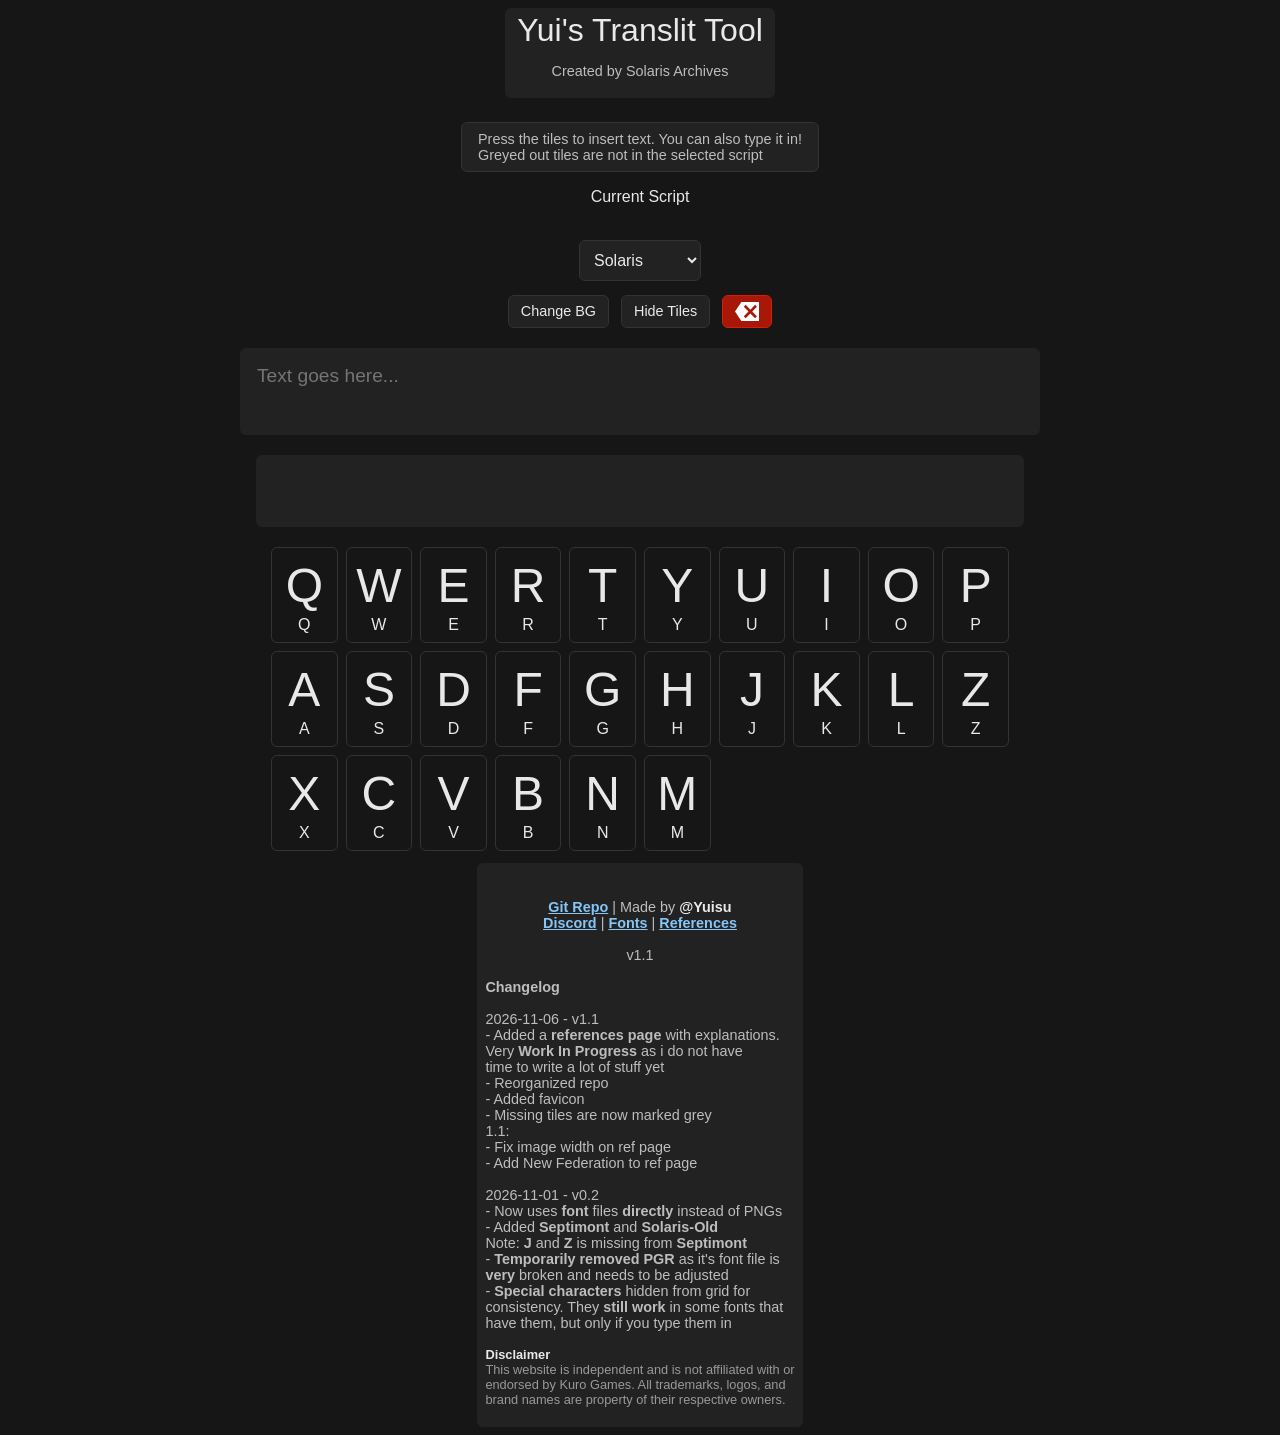
<file: index.html>
<!DOCTYPE html>
<html lang="en">
<head>
<meta charset="UTF-8">
<meta name="viewport" content="width=device-width, initial-scale=1.0">

<!-- Embed Metadata -->
<meta property="og:title" content="Translit Tool">
<meta property="og:description" content="Script translit tool for Wuthering Waves">
<meta property="og:url" content="https://qubit69.github.io/ww-transliterator/">
<meta property="og:type" content="website">
<meta property="og:site_name" content="Translit tool">
<meta property="og:image" content="https://qubit69.github.io/ww-transliterator/assets/images/embed.png">
<meta property="og:image:type" content="image/png">
<meta property="og:image:width" content="1200">
<meta property="og:image:height" content="630">
<meta property="twitter:card" content="summary_large_image">

    <title>Translit Tool</title>
    <link rel="icon" href="assets/images/favicon.ico" type="image/x-icon">
    <link rel="stylesheet" href="assets/css/style.css">
    <script src="assets/js/app.js" defer></script>
</head>
<body>
    <!-- Header -->
    <div id="header-placeholder"></div>

    <div class="controls">
    <div class="banner-box">Press the tiles to insert text. You can also type it in!<br>
    Greyed out tiles are not in the selected script</div>
        <label for="script-select">Current Script</label>
        <br>
        <select id="script-select" class="selector" title="Adjust current script">
        </select>
        <div class="btn-container">
            <button type="button" id="toggle-bg-btn" class="btn">Change BG</button>
            <button type="button" id="toggle-grid-btn" class="btn">Hide Tiles</button>
            <button type="button" id="backspace-btn" class="btn btn-danger" title="Delete Tile">
            <img src="assets/images/del.svg" class="btn-icon" alt=""></button>
        </div>
    </div>

    <textarea id="output-area" class="textinput" placeholder="Text goes here..."></textarea>
    <div id="output-grid" class="output-grid"></div>
    <div id="tile-grid" class="tile-grid"></div>

    <!-- Footer -->
    <div id="footer-placeholder"></div>
</body>
</html>
</file>
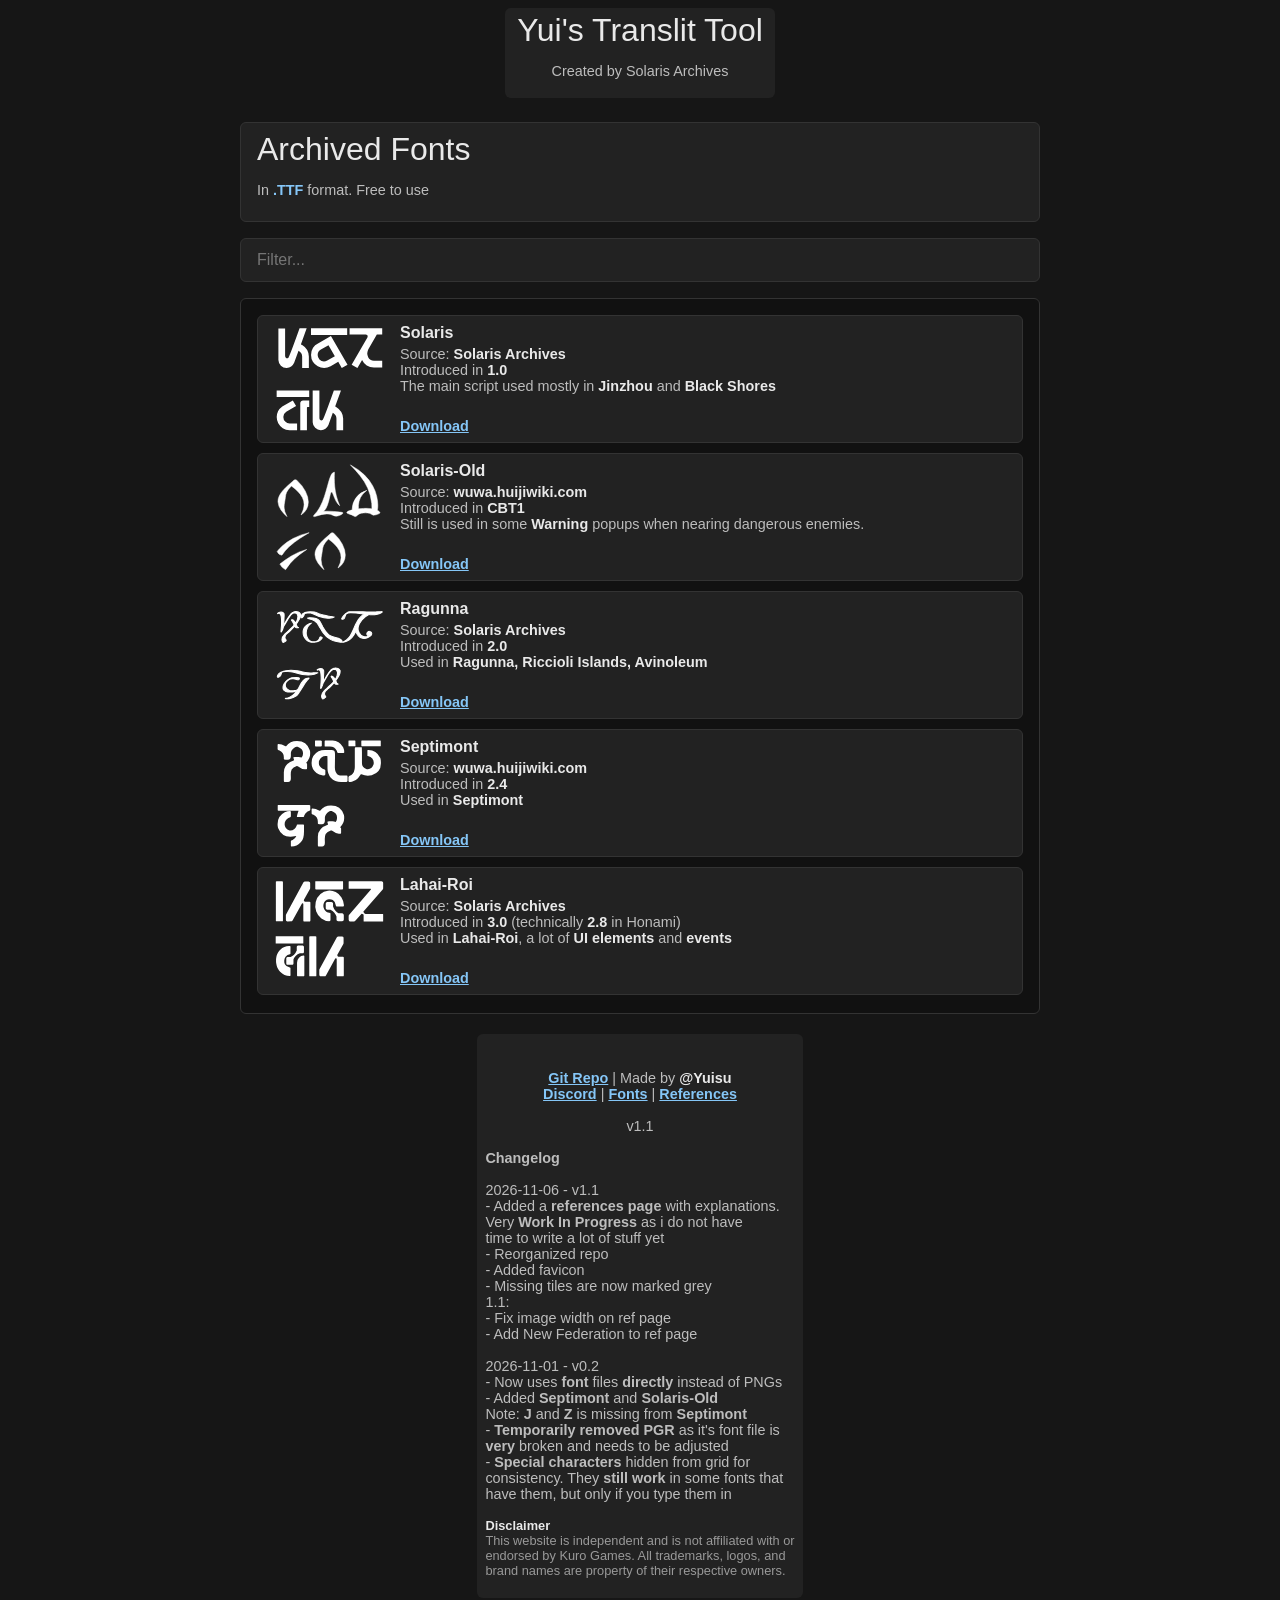
<file: fonts/index.html>
<!DOCTYPE html>
<html lang="en">
<head>
<meta charset="UTF-8">
<meta name="viewport" content="width=device-width, initial-scale=1.0">

<!-- Embed Metadata -->
<meta property="og:title" content="Translit Tool - Archived Fonts">
<meta property="og:description" content="Browse and download fonts">
<meta property="og:url" content="https://qubit69.github.io/ww-transliterator/fonts/">
<meta property="og:type" content="website">
<meta property="og:site_name" content="Translit tool">
<meta property="og:image" content="https://qubit69.github.io/ww-transliterator/assets/images/embed.png">
<meta property="og:image:type" content="image/png">
<meta property="og:image:width" content="1200">
<meta property="og:image:height" content="630">
<meta property="twitter:card" content="summary_large_image">

    <title>Translit Tool - Archived Fonts</title>
    <link rel="icon" href="../assets/images/favicon.ico" type="image/x-icon">
    <link rel="stylesheet" href="../assets/css/style.css">
    <script src="../assets/js/app.js" defer></script>
    <script src="../assets/js/fonts.js" defer></script>
</head>
<body>
    <!-- Header -->
    <div id="header-placeholder"></div>

    <!-- Content -->
        <div class="banner-box">
            <div class="header-title">Archived Fonts</div>
            <p>In <a>.TTF</a> format. Free to use</p>
        </div>
        <div class="banner-box" id="font-container">Loading...</div>

    <!-- Footer -->
    <div id="footer-placeholder"></div>
</body>
</html>
</file>
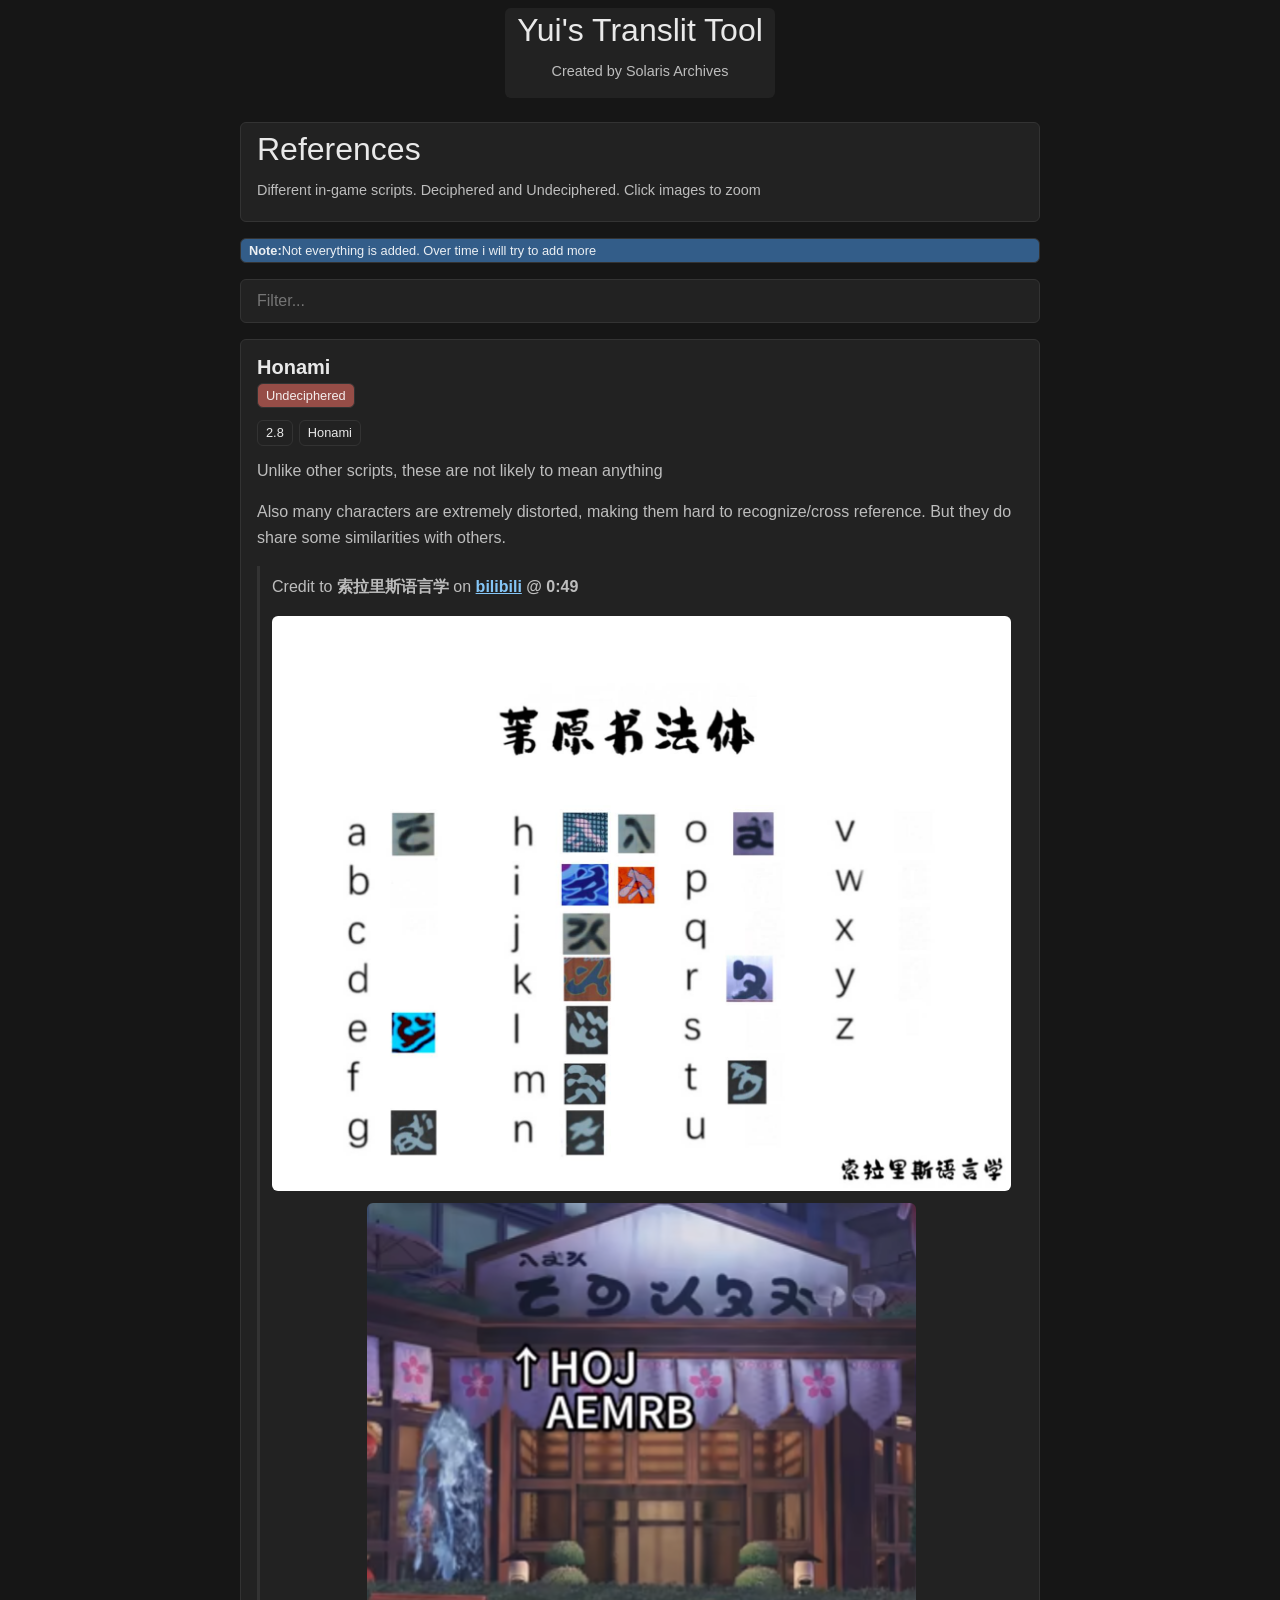
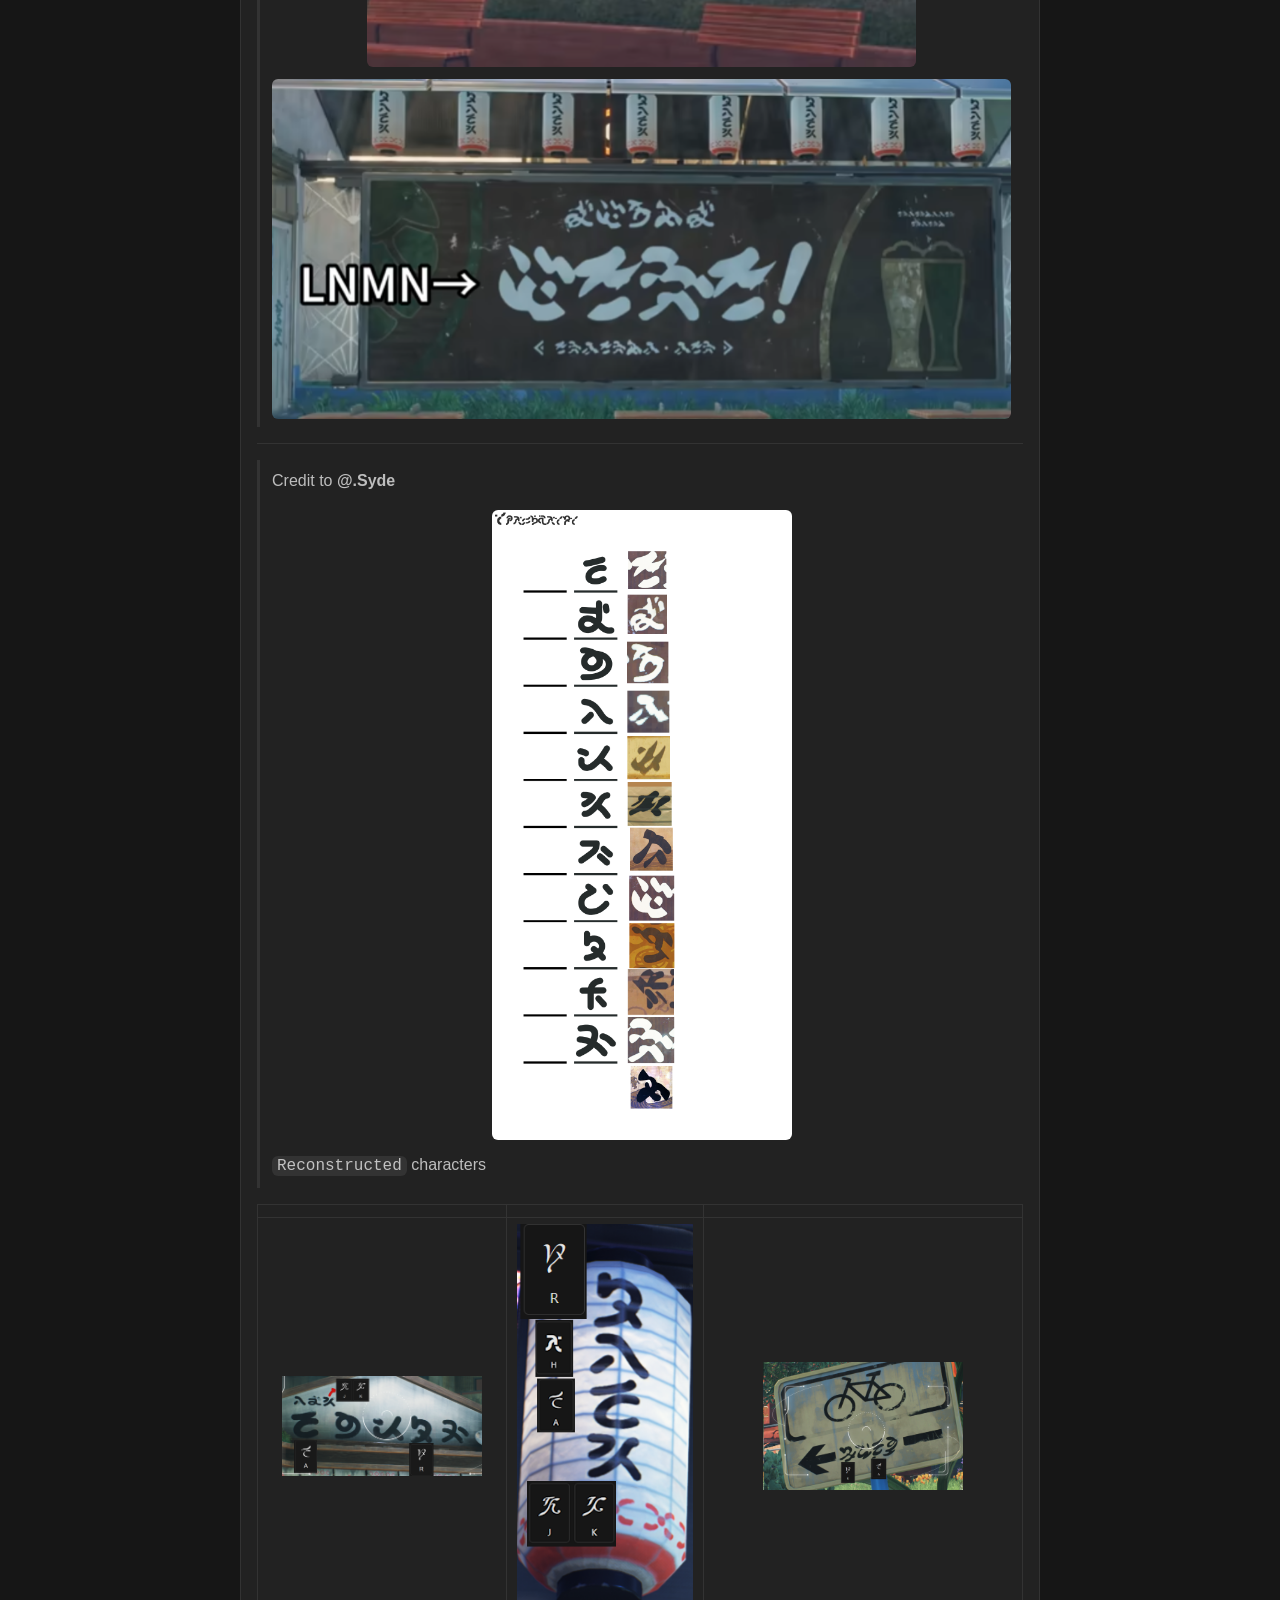
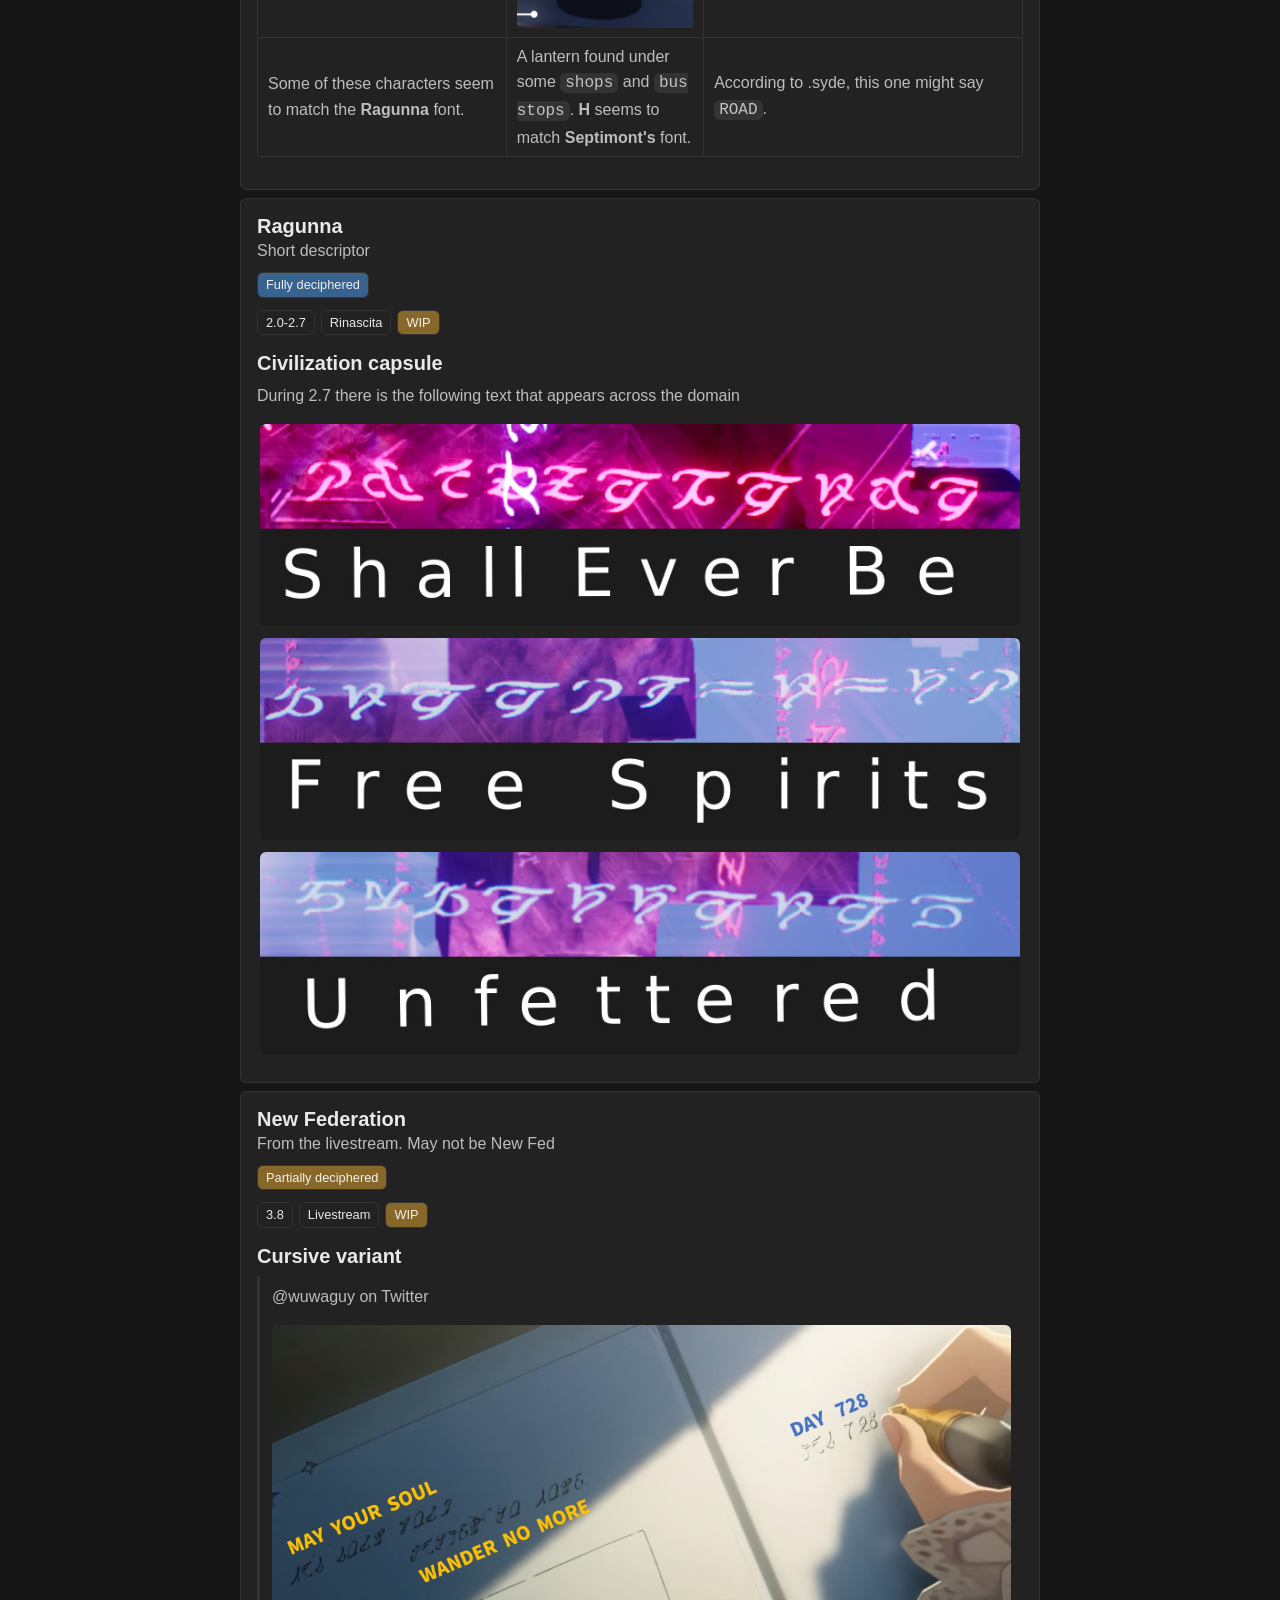
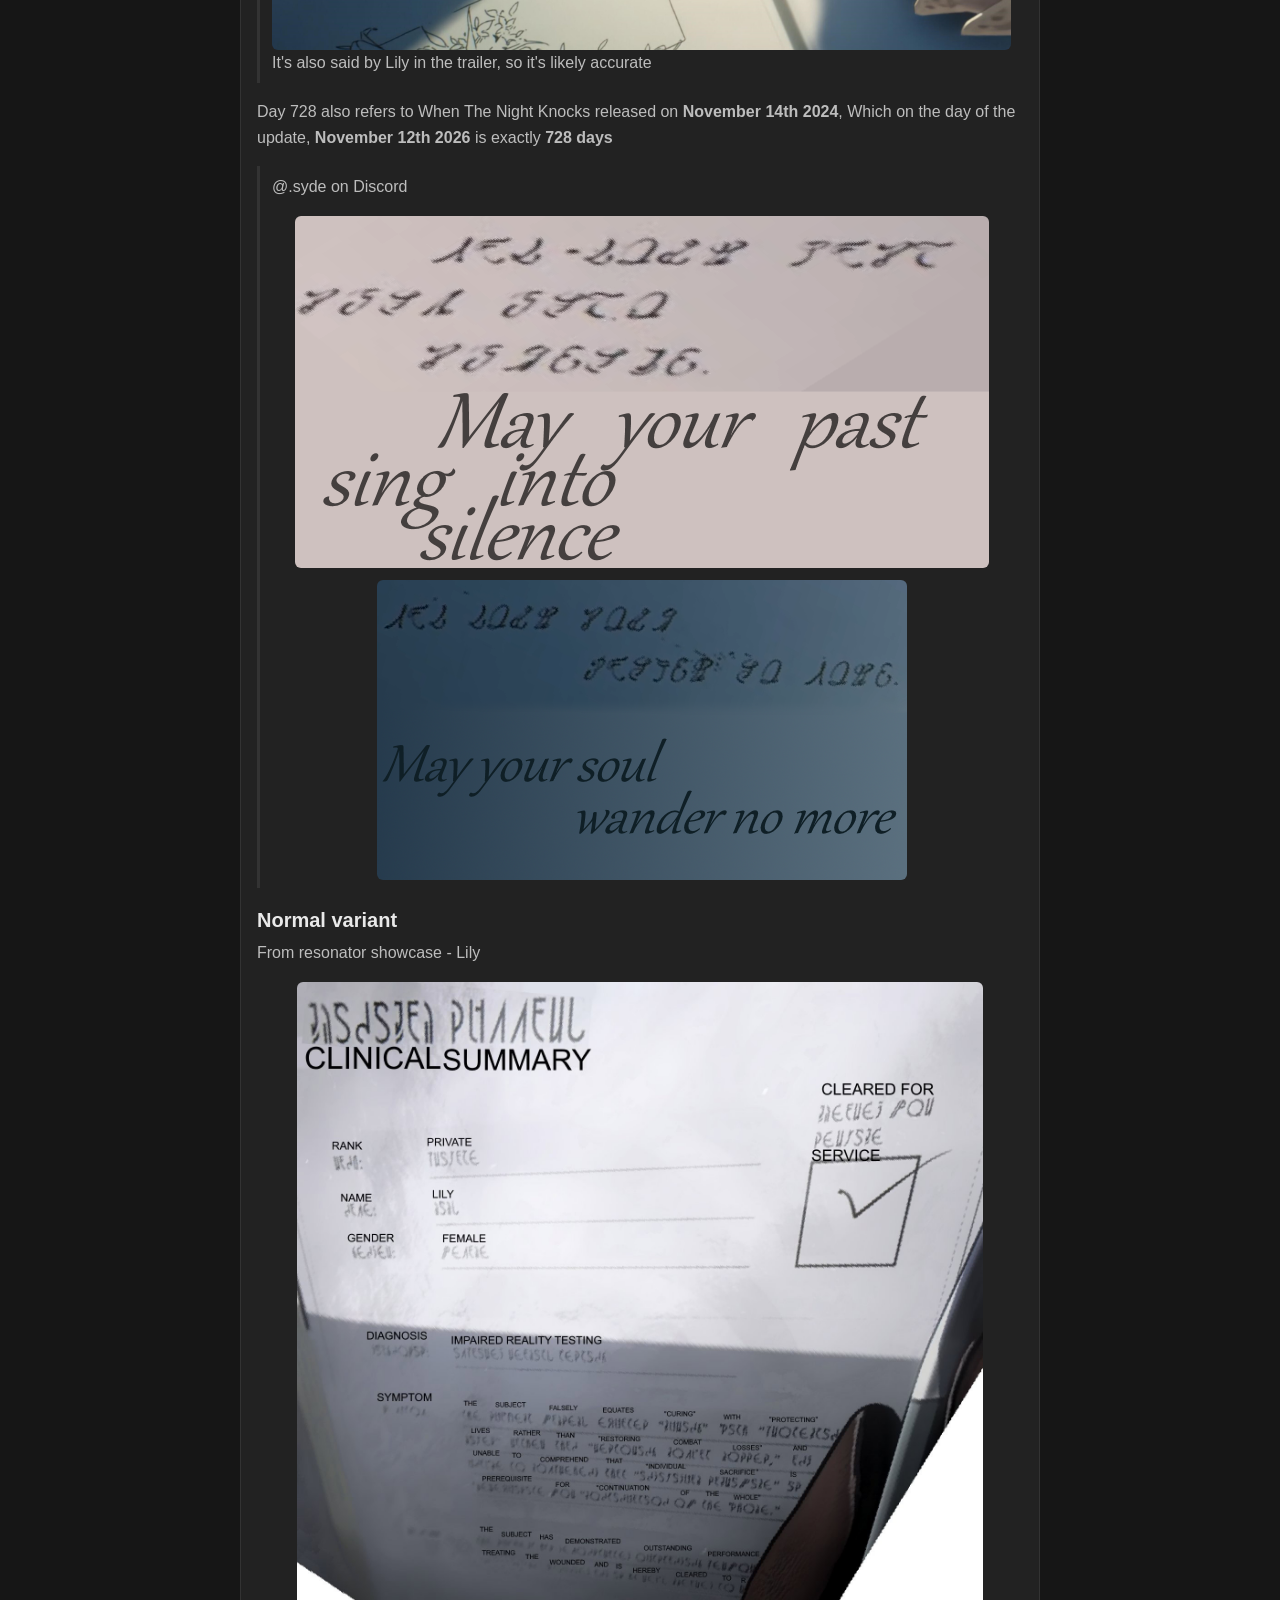
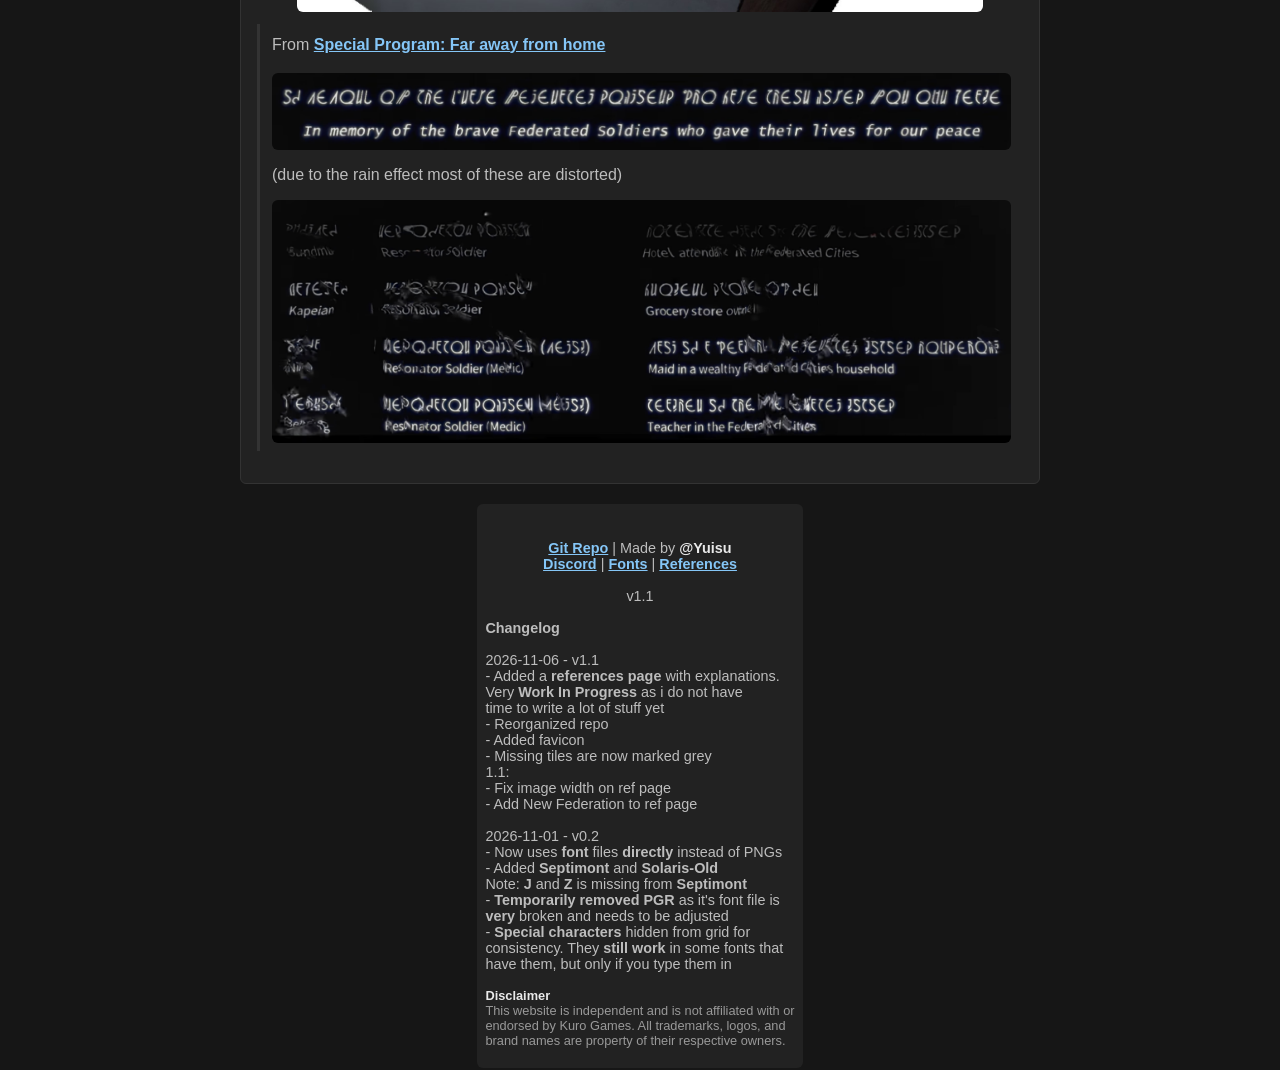
<file: references/index.html>
<!DOCTYPE html>
<html lang="en">
<head>
<meta charset="UTF-8">
<meta name="viewport" content="width=device-width, initial-scale=1.0">

<!-- Embed Metadata -->
<meta property="og:title" content="Translit Tool - References">
<meta property="og:description" content="Reference images and notes for in-game scripts">
<meta property="og:url" content="https://qubit69.github.io/ww-transliterator/references/">
<meta property="og:type" content="website">
<meta property="og:site_name" content="Translit tool">
<meta property="og:image" content="https://qubit69.github.io/ww-transliterator/assets/images/embed.png">
<meta property="og:image:type" content="image/png">
<meta property="og:image:width" content="1200">
<meta property="og:image:height" content="630">
<meta property="twitter:card" content="summary_large_image">

    <title>Translit Tool - References</title>
    <link rel="icon" href="../assets/images/favicon.ico" type="image/x-icon">
    <link rel="stylesheet" href="../assets/css/style.css">
    <script src="../assets/js/app.js" defer></script>
    <script src="../assets/js/vendor/marked.min.js" defer></script>
    <script src="../assets/js/references.js" defer></script>
</head>
<body>
    <!-- Header -->
    <div id="header-placeholder"></div>

    <!-- Content -->
        <div class="banner-box">
            <div class="header-title">References</div>
            <p>Different in-game scripts. Deciphered and Undeciphered. Click images to zoom</p>
        </div>
        <div class="banner-box ref-status status-4"><strong>Note:</strong>Not everything is added. Over time i will try to add more</div>
        <label for="ref-search" class="visually-hidden">Search references</label>
        <input type="search" id="ref-search" class="font-search" placeholder="Filter..." autocomplete="off">
        <div id="ref-container" class="ref-list" aria-live="polite">Loading...</div>

    <!-- Footer -->
    <div id="footer-placeholder"></div>
</body>
</html>
</file>
<file: assets/css/style.css>
:root {
    --bg-main: #161616;
    --bg-lighter: #333333;
    /* Also used for borders */
    --bg-light: #222222;
    --bg-dark: #111111;
    --bg-danger: #a81808;
    --bg-danger-hover: #d61d08;
    --ref-status-undeciphered: #ff746986;
    --ref-status-filler: #ff8f477b;
    --ref-status-partial: #ffbc3575;
    --ref-status-complete: #51a6ff7e;
    --text-primary: rgba(255, 255, 255, 0.9);
    --text-muted: rgba(255, 255, 255, 0.5);
    --text-subtle: rgba(255, 255, 255, 0.7);
    --text-link: #85c6f7;
    --max-content-width: 800px;
    --max-grid-width: 738px;
    --ref-image-width: 760px;
    --border-radius: 6px;
    --font-family: Segoe UI, Verdana, Open Sans, sans-serif;
    --transition: background-color 0.2s ease;
}
body {
    font-family: var(--font-family);
    font-size: 1rem;
    display: flex;
    flex-direction: column;
    align-items: center;
    background-color: var(--bg-main);
    color: var(--text-primary);
}
a:not(.header-link) {
    color: var(--text-link);
    font-weight: bold;
}
.hidden {
    display: none !important;
}
/* Header and footer */
.site-header, .site-footer {
    width: 100%;
    display: flex;
    justify-content: center;
}
.header-title {
    font-size: 2rem;
    color: var(--text-primary);
}
.header-link, .header-link:hover {
    text-decoration: none;
    color: inherit;
    display: block;
}
.header-banner, .footer-banner {
    background-color: var(--bg-light);
    border-radius: var(--border-radius);
}
/* Header */
.site-header {
    margin-bottom: 16px;
}
.header-banner {
    padding: 4px 12px;
    text-align: center;
}
/* Header > subtitle */
.header-banner p {
    font-size: 0.9rem;
    color: var(--text-subtle);
    white-space: pre-line;
}
/* Footer */
.footer-banner {
    padding: 4px 8px;
    font-size: 0.9rem;
    color: var(--text-subtle);
    white-space: pre-line;
}
.site-footer {
    margin-top: 12px;
}
.footer-banner span, .banner-image-box-desc span {
    font-weight: bold;
    color: var(--text-primary);
}
/* Top buttons */
.controls, .output-grid, #output-area {
    margin-bottom: 20px;
}
.controls {
    display: flex;
    flex-direction: column;
    align-items: center;
    gap: 8px;
}
.btn-container {
    margin-top: 6px;
    display: flex;
    flex-wrap: wrap;
    gap: 12px;
}
/* Controls > Text box */
.textinput {
    box-sizing: border-box;
    font-family: var(--font-family);
    width: 100%;
    max-width: var(--max-content-width);
    height: 87px;
    padding: 15px;
    font-size: 1.2rem;
    border-radius: var(--border-radius);
    border: 2px solid transparent;
    resize: none;
    transition: border-color 0.2s ease;
    background-color: var(--bg-light);
    color: var(--text-primary);
}
.textinput:focus {
    border: 2px solid var(--bg-lighter);
    outline: none;
}
/* Controls > Selection box */
.selector {
    color: var(--text-primary);
    background-color: var(--bg-light);
    border: 1px solid var(--bg-lighter);
    padding: 10px;
    border-radius: var(--border-radius);
    font-size: 1rem;
    cursor: pointer;
}
/* Controls > Buttons */
.btn {
    background-color: var(--bg-light);
    color: var(--text-primary);
    border: 1px solid var(--bg-lighter);
    padding: 6px 12px;
    border-radius: var(--border-radius);
    cursor: pointer;
    font-size: 0.9rem;
    transition: var(--transition);
}
.btn:hover {
    background-color: var(--bg-lighter);
}
.btn-icon {
    display: block;
    width: 24px;
    pointer-events: none;
}
/* Controls > Red Buttons */
.btn.btn-danger {
    background-color: var(--bg-danger);
    border: 1px solid var(--bg-danger-hover);
}
.btn.btn-danger:hover {
    background-color: var(--bg-danger-hover);
}
/* Tile and output grid */
.output-grid, .tile-grid {
    width: 100%;
    max-width: var(--max-grid-width);
}
/* Output */
.output-grid {
    display: flex;
    flex-wrap: wrap;
    gap: 1px;
    align-content: flex-start;
    min-height: 32px;
    padding: 20px 15px;
    background-color: var(--bg-light);
    border-radius: var(--border-radius);
}
/* Output > Line Break */
.output-grid .line-break {
    display: block;
    flex-basis: 100%;
    height: 16px;
}
/* Output > BG Toggle */
.output-grid.bg-black {
    background-color: #000000;
}
.output-grid.bg-invert {
    filter: invert(100%);
}
.output-grid.bg-green {
    background-color: #FB0BFB;
}
/* Output > Glyph */
.output-grid .glyph, .tile .glyph-tile {
    font-size: 48px;
    display: inline-block;
    text-align: center;
    color: var(--text-primary);
}
.output-grid .glyph {
    line-height: 48px;
}
/* Output > Placeholder Image */
.output-grid img {
    height: 40px;
    width: auto;
    object-fit: contain;
    opacity: 0.6;
}
/* Output > Default Font Char */
.output-grid .default-font-char {
    font-family: var(--font-family);
    font-size: 1.2rem;
    line-height: 32px;
    display: inline-block;
    padding: 0 4px;
}
/* Tile grid */
.tile-grid {
    display: grid;
    grid-template-columns: repeat(auto-fill, minmax(60px, 1fr));
    gap: 8px;
}
/* Tile Grid > Tile */
.tile {
    appearance: none;
    background: transparent;
    display: flex;
    flex-direction: column;
    align-items: center;
    cursor: pointer;
    transition: var(--transition);
    padding: 8px;
    border-radius: var(--border-radius);
    border: 1px solid var(--bg-lighter);
    color: inherit;
    font: inherit;
    width: 100%;
}
.tile:focus-visible {
    outline: 2px solid var(--text-link);
    outline-offset: 2px;
}
.tile-warn {
    opacity: 0.5;
}
.tile:hover {
    background-color: var(--bg-lighter);
}
/* Tile Grid > Glyph */
.tile .glyph-tile {
    line-height: 40px;
    pointer-events: none;
}
/* Tile top spacing */
.tile span {
    margin-top: 10px;
    font-size: 1rem;
    color: var(--text-primary);
}
/* Bannerbox and search bar */
.banner-box, .font-search {
    background-color: var(--bg-light);
    border-radius: var(--border-radius);
    border: 1px solid var(--bg-lighter);
    width: 100%;
    margin-top: 8px;
    margin-bottom: 8px;
    max-width: var(--max-content-width);
    box-sizing: border-box;
}
/* Banner Box */
.banner-box {
    padding: 8px 16px;
    font-size: 0.9rem;
    color: var(--text-subtle);
}
/* Search bar */
.font-search {
    padding: 12px 16px;
    font-size: 1rem;
    color: var(--text-primary);
    font-family: var(--font-family);
    transition: border-color 0.2s ease;
}
.font-search:focus {
    border-color: var(--text-subtle);
    outline: none;
}
#font-container {
background-color: var(--bg-dark);
}
/* Banner + image box */
.banner-image-box {
    display: flex;
    align-items: stretch;
    gap: 16px;
    margin-bottom: 10px;
    box-sizing: border-box;
}
.banner-image-box img {
    max-width: 110px;
    max-height: 110px;
    object-fit: contain;
    flex-shrink: 0;
}
.banner-image-box-content {
    flex: 1;
    min-width: 0;
    overflow-wrap: break-word;
    display: flex;
    flex-direction: column;
}
.banner-image-box-title {
    color: var(--text-primary);
    font-size: 1rem;
}
.banner-image-box-desc {
    margin: 4px 0 8px 0;
    color: var(--text-subtle);
}
.banner-image-box-link {
    margin-top: auto;
}
/* References */
.visually-hidden {
    position: absolute;
    width: 1px;
    height: 1px;
    padding: 0;
    margin: -1px;
    overflow: hidden;
    clip: rect(0, 0, 0, 0);
    white-space: nowrap;
    border: 0;
}
.ref-list {
    width: 100%;
    max-width: var(--max-content-width);
}
.ref-card {
    background-color: var(--bg-light);
    border: 1px solid var(--bg-lighter);
    border-radius: var(--border-radius);
    box-sizing: border-box;
    color: var(--text-subtle);
    margin: 8px 0;
    overflow: hidden;
    padding: 16px;
}
.ref-card h2 {
    color: var(--text-primary);
    font-size: 1.25rem;
    margin: 0 0 4px;
}
.ref-desc {
    margin: 0 0 12px;
}
.ref-meta, .ref-tags {
    display: flex;
    flex-wrap: wrap;
    align-items: center;
    gap: 6px;
    margin-bottom: 12px;
}
/* Reference > Tags */
.ref-status, .ref-tag {
    background-color: var(--bg-light);
    border: 1px solid var(--bg-lighter);
    border-radius: var(--border-radius);
    box-sizing: border-box;
    color: var(--text-primary);
    display: inline-flex;
    font-size: 0.8rem;
    line-height: 1.2;
    padding: 4px 8px;
}
.ref-tag-wip {
    background-color: var(--ref-status-partial);
}
/* Reference > Status */
.ref-status {
    background-color: var(--bg-lighter);
}
.ref-status.status-1 {
    background-color: var(--ref-status-undeciphered);
}
.ref-status.status-2 {
    background-color: var(--ref-status-filler);
}
.ref-status.status-3 {
    background-color: var(--ref-status-partial);
}
.ref-status.status-4 {
    background-color: var(--ref-status-complete);
}
.ref-body {
    line-height: 1.6;
    overflow-wrap: anywhere;
}
.ref-body p {
    margin: 0 0 1em;
}
.ref-body ul, .ref-body ol {
    margin: 0 0 1em;
    padding-left: 1.75em;
}
.ref-body li + li {
    margin-top: 0.25em;
}
.ref-body blockquote {
    border-left: 3px solid var(--bg-lighter);
    margin: 0 0 1em;
    padding: 8px 12px;
}
.ref-body blockquote > :last-child {
    margin-bottom: 0;
}
.ref-body hr {
    border: 0;
    border-top: 1px solid var(--bg-lighter);
    margin: 1em 0;
}
.ref-body pre {
    border: 1px solid var(--bg-lighter);
    border-radius: var(--border-radius);
    overflow-x: auto;
    padding: 12px;
    white-space: pre;
}
.ref-body table {
    border-collapse: collapse;
    margin-bottom: 1em;
    max-width: 100%;
}
.ref-body th, .ref-body td {
    border: 1px solid var(--bg-lighter);
    padding: 6px 10px;
    text-align: left;
}
.ref-body img {
    cursor: zoom-in;
}
.ref-body code {
    background-color: var(--bg-lighter);
    border-radius: var(--border-radius);
    color: var(--text-subtle);
    padding: 1px 5px;
}
.ref-body pre code {
    background: transparent;
    color: inherit;
    display: block;
    font-family: monospace;
    padding: 0;
}
.ref-body del {
    color: var(--text-muted);
}
.ref-quote {
    white-space: normal;
}
/* Reference > Images */
.ref-image {
    box-sizing: border-box;
    margin: 12px auto;
    max-width: 100%;
    text-align: center;
}
.ref-image img {
    border-radius: var(--border-radius);
    display: block;
    height: auto;
    margin: 0 auto;
    max-height: 70vh;
    max-width: min(100%, var(--ref-image-width));
    object-fit: contain;
}
.ref-image-open {
    background: none;
    border: 0;
    cursor: pointer;
    display: block;
    margin: 0 auto;
    max-width: 100%;
    padding: 0;
}
.ref-image-open:focus-visible {
    outline: 2px solid var(--text-link);
    outline-offset: 3px;
}
.ref-image.ref-image-left, .ref-image.ref-image-right {
    max-width: min(50%, var(--ref-image-width));
}
.ref-image.ref-image-left {
    margin: 8px auto 8px 0;
}
.ref-image.ref-image-right {
    margin: 8px 0 8px auto;
}
.ref-body td .ref-image-open.ref-image-left {
    margin: 0 auto 0 0;
}
.ref-body td .ref-image-open.ref-image-right {
    margin: 0 0 0 auto;
}
.ref-image-viewer[open] {
    align-items: center;
    background-color: transparent;
    border: 0;
    border-radius: 0;
    box-sizing: border-box;
    color: var(--text-primary);
    display: flex;
    height: 100vh;
    height: 100dvh;
    inset: 0;
    justify-content: center;
    margin: auto;
    max-height: 100vh;
    max-height: 100dvh;
    max-width: 100vw;
    overflow: hidden;
    padding: 64px 16px 16px;
    width: 100vw;
}
.ref-image-viewer::backdrop {
    background-color: rgba(0, 0, 0, 0.6);
}
.ref-image-viewer > img {
    height: auto;
    max-height: calc(100dvh - 80px);
    max-width: calc(100vw - 32px);
    object-fit: contain;
    width: auto;
}
.ref-image-viewer-close {
    position: absolute;
    right: 12px;
    top: 12px;
    z-index: 1;
}
/* Mobile stuff */
@media (max-width: 520px) {
    .ref-card {
        padding: 12px;
    }
}
</file>
